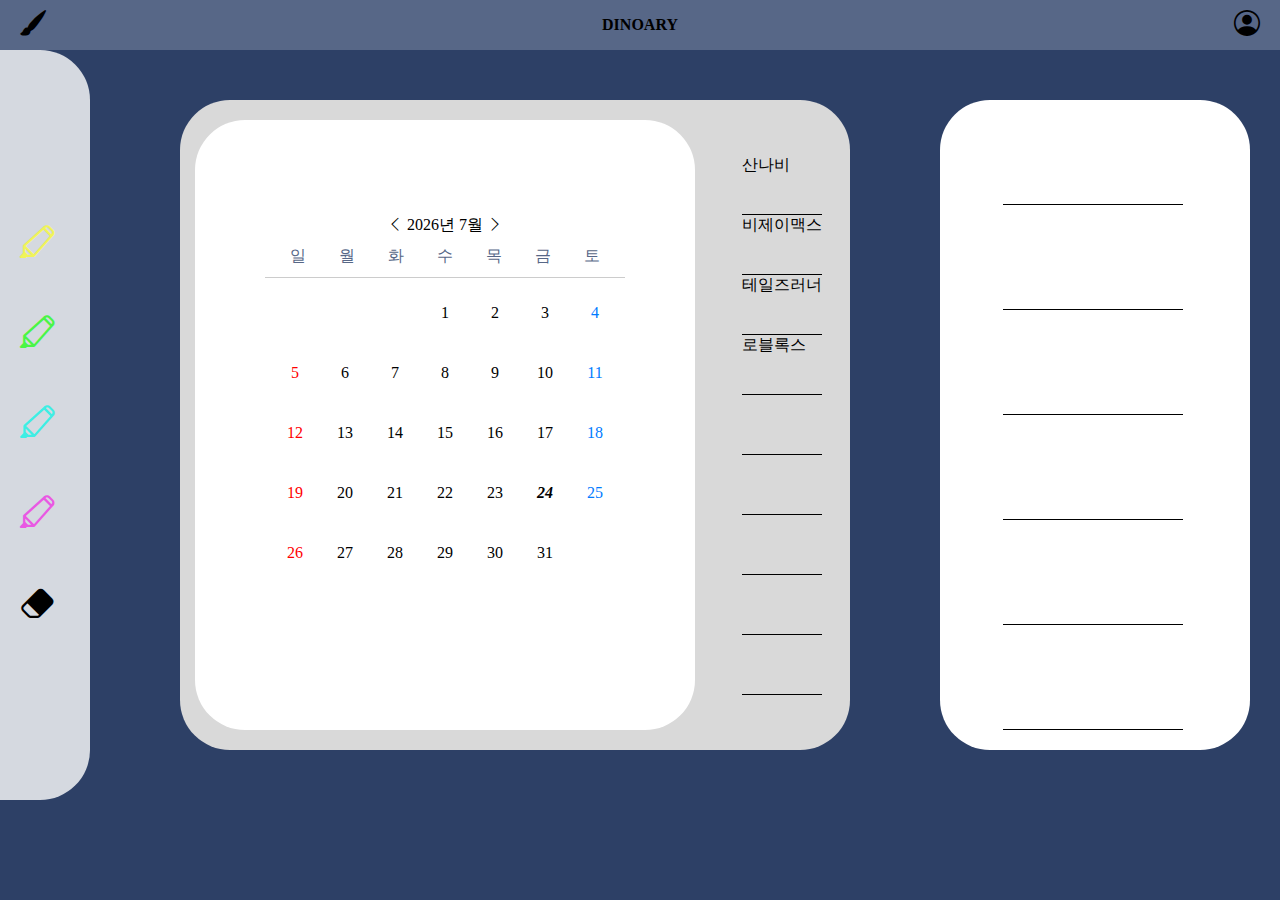
<file: index.html>
<!DOCTYPE html>
<html lang="en">
<head>
    <meta charset="UTF-8">
    <meta http-equiv="X-UA-Compatible" content="IE=edge">
    <meta name="viewport" content="width=device-width, initial-scale=1.0">
    <link rel="stylesheet" href="https://cdn.jsdelivr.net/npm/bootstrap-icons@1.11.1/font/bootstrap-icons.css">
    <link rel="stylesheet" href="css/reset.css">
    <link rel="stylesheet" href="css/main.css">
    <link rel="stylesheet" href="css/login_join.css">
    <link rel="stylesheet" href="css/login.css">
    <title>mithon</title>
</head>
<body>
    <header>
        <div class="header-container">
            <i class="bi bi-brush-fill"></i>  
            <div style="font-weight: bold;">DINOARY</div>
            <i class="bi bi-person-circle"></i>  
        </div>
    </header>
    <!-- <Join>
        <div class="join-container">
            <div class="display-container">
                <div class="join-text">Join</div>
                <form method="post" action="">
                    <div class="login-input">
                        <input type="text" name="userId" placeholder=" id"><br>
                        <input type="text" name="userPass" placeholder=" password">
                    </div>
                    <div class="join-btn"><button type="submit">회원가입</button></div>
                </form>
            </div>
        </div>
    </Join> -->
    <Login>
        <div class="login-container">
            <div class="display-container"> 
                <div class="login-text">Login</div>
                <form method="post" action="php/login.php">
                    <div class="login-input">
                        <input type="text" name="userId" placeholder=" id"><br>
                        <input type="text" name="userPass" placeholder=" password">
                    </div>
                    <div class="login-btn"><button type="submit">로그인</button></div>
                </form>    
            </div>
        </div>
    </Login>
    <main>
        <div class="tool-container">
            <ul>
                <li><i class="bi bi-highlighter"></i></li>
                <li><i class="bi bi-highlighter"></i></li>
                <li><i class="bi bi-highlighter"></i></li>
                <li><i class="bi bi-highlighter"></i></li>
                <i class="bi bi-eraser-fill"></i>
            </ul>
        </div>
        <div class="main-container">
            <div class="choice-genre">
                <div class="calendar">
                    <div class="calendar-header">
                        <span class="prev-month">&lt;</span>
                        <span class="current-month">2023년 10월</span>
                        <span class="next-month">&gt;</span>
                    </div>
                    <div class="calendar-body">
                        <div class="day-names">
                            <div class="day-name">일</div>
                            <div class="day-name">월</div>
                            <div class="day-name">화</div>
                            <div class="day-name">수</div>
                            <div class="day-name">목</div>
                            <div class="day-name">금</div>
                            <div class="day-name">토</div>
                        </div>
                        <div class="days">
                            <!-- 여기에 날짜를 동적으로 추가할 것입니다. -->
                        </div>
                    </div>
                </div>
                <div class="line-container">
                    <div class="line">산나비</div>
                    <div class="line">비제이맥스</div>
                    <div class="line">테일즈러너</div>
                    <div class="line">로블록스</div>
                    <div class="line"></div>
                    <div class="line"></div>
                    <div class="line"></div>
                    <div class="line"></div>
                    <div class="line"></div>
                </div>
            </div>   
        </div>

        <div class="info">
            <div class="line-container2">
                <div class="line2"></div>
                <div class="line2"></div>
                <div class="line2"></div>
                <div class="line2"></div>
                <div class="line2"></div>
                <div class="line2"></div>
            </div>
        </div>
    </main>
</body>
<script src="js/main.js"></script>
<script src="js/login_join.js"></script>
</html>
</file>
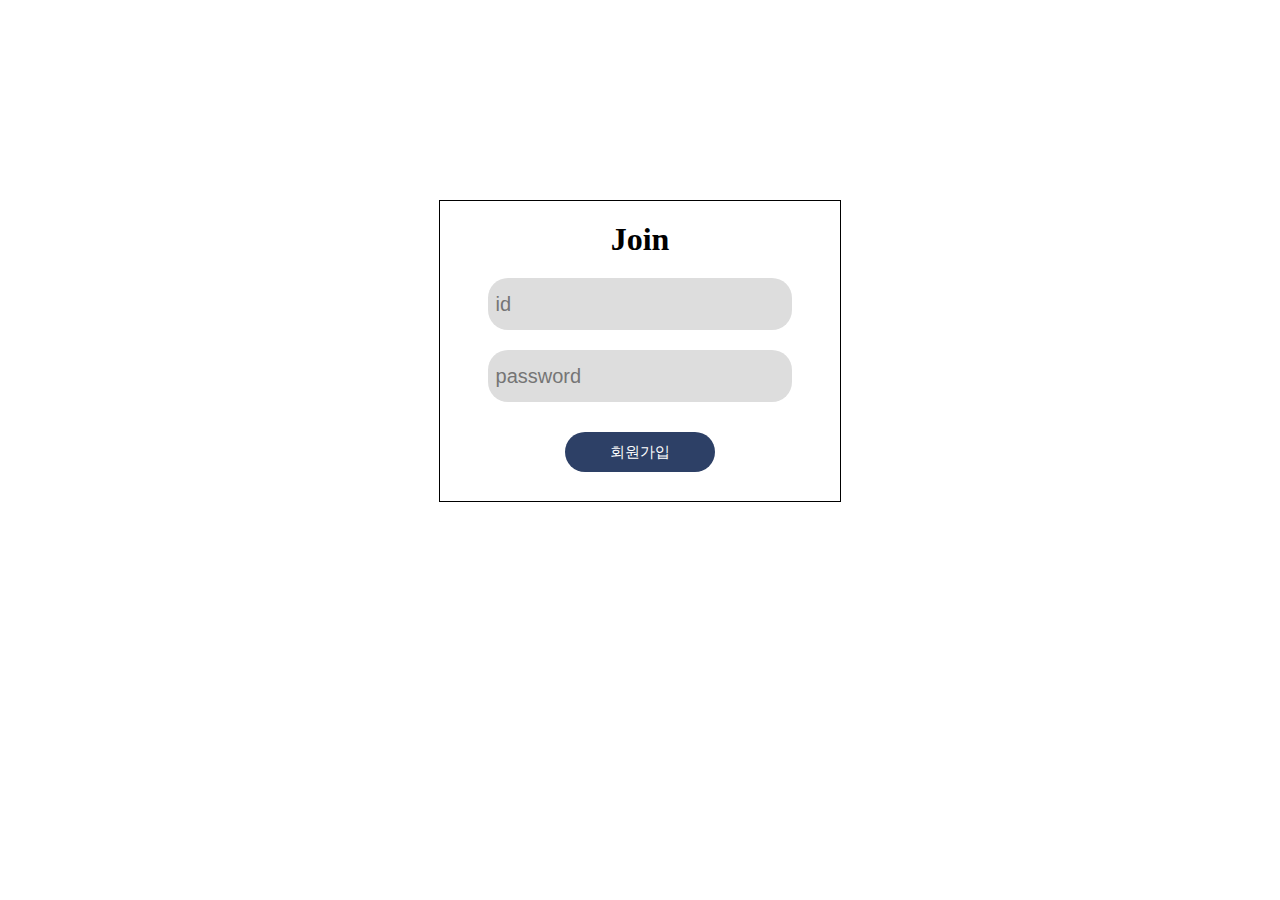
<file: login_join.html>
<!DOCTYPE html>
<html lang="en">
<head>
    <meta charset="UTF-8">
    <meta http-equiv="X-UA-Compatible" content="IE=edge">
    <meta name="viewport" content="width=device-width, initial-scale=1.0">
    <link rel="stylesheet" href="css/login_join.css">
    <title>JOIN</title>
</head>
<body>
    <div class="join-container">
        <div class="display-container">
            <div class="join-text">Join</div>
            <div class="login-input">
                <form method="post" action="php/join.php">
                    <input type="text" name="userId" placeholder=" id"><br>
                    <input type="text" name="userPass" placeholder=" password">
                    <div class="join-btn"><button type="submit">회원가입</button></div>
                </form>
            </div>
        </div>
    </div>
</body>
<script src="js/login_join.js"></script>
</html>
</file>
<file: css/main.css>
:root {
    --main-color: #2D4066;
    --serve-color: #576787;
}
body {
    background-color: #2D4066;
}
main {
    display: flex;
}
.header-container {
    height: 50px;
    background-color: #576787;
    align-items: center;
    display: flex;
    justify-content: space-between;
}
.header-container > .bi {
    font-size: 26px;
    margin: 0 20px;
}
.tool-container {
    width: 90px;
    background-color: #D5D9E0;
    font-size: 35px;
    display: flex;
    align-items: center;
    border-radius: 0 50px 50px 0;
}
.tool-container > ul {
    margin-left: 20px;
}
.tool-container > ul > li {
    margin-bottom: 50px;
}
.tool-container > ul > li:first-child {
    color: #F0F35A;
}
.tool-container > ul > li:nth-child(2) {
    color: #4AF546;
}
.tool-container > ul > li:nth-child(3) {
    color: #3EEEE4;
}
.tool-container > ul > li:nth-child(4) {
    color: #E958E3;
}
.main-container {
    margin: 50px 90px;
}
.choice-genre {
    width: 670px;
    height: 650px;
    background-color: #D9D9D9;
    border-radius: 50px;
    display: flex;
    align-items: center;
}
/* CSS */
.calendar {
    width: 500px;
    height: 610px;
    background-color: #fff;
    border-radius: 50px;
    margin: 15px;
    display: flex;
    flex-direction: column;
    align-items: center;
    justify-content: center;
    text-align: center;
}

.calendar-header span {
    cursor: pointer;
}
.calendar-body {
    height: 400px;
}
.day-names {
    display: flex;
    justify-content: space-between;
    padding: 10px;
    border-bottom: 1px solid #ccc;
}

.day-name {
    width: 13.5%;
    text-align: center;
    color: var(--serve-color); /* 사용자 지정 색상 사용 가능 */
}

.days {
    display: grid;
    grid-template-columns: repeat(7, 1fr);
    gap: 10px;
    padding: 10px;
}

.day {
    width: 40px;
    height: 40px;
    line-height: 40px;
    border-radius: 50%;
    margin: 5px auto;
}

.today {
    font-weight: bold;
    font-style: italic;
}

.saturday {
    color: #007bff; /* 파란색 */
}

.sunday {
    color: #ff0000; /* 빨간색 */
}

.line-container {
    margin-left: 32px;
}
.line {
    width: 80px;
    height: 60px;
    border-bottom: 1px solid black;
}
.line2 {
    width: 180px;
    height: 105px;
    margin-left: 63px;
    border-bottom: 1px solid black;
}
.info {
    width: 310px;
    height: 650px;
    background-color: #fff;
    margin-top: 50px;
    border-radius: 50px;
}
</file>
<file: css/login_join.css>
.join-container {
    width: 400px;
    height: 300px;
    border: 1px solid black;
    background-color: #fff;
    position: absolute;
    top: 200px;
    left: 50%;
    transform: translateX(-50%);
    display: flex;
    justify-content: center;
    text-align: center;
}
.join-text {
    font-size: 32px;
    font-weight: bold;
    margin: 20px 0;
}
input {
    margin-bottom: 20px;
    width: 300px;
    height: 50px;
    border-radius: 20px;
    border: 0;
    background-color: #ddd;
    font-size: 20px;
}
.join-btn {
    width: 150px;
    height: 40px;
    background-color: #2D4066;
    border-radius: 30px;
    display: flex;
    justify-content: center;
    align-items: center;
    font-size: 20px;
    font-weight: bold;
    color: #fff;
    margin: 10px auto;
}
.show-join {
    visibility: visible;
}
button {
    width: 100px;
    height: 30px;
    background-color: transparent;
    border: 0;
    color: #fff;
    font-size: 15px;
}
</file>
<file: css/login.css>
.login-container {
    width: 400px;
    height: 300px;
    border: 1px solid black;
    background-color: #fff;
    position: absolute;
    top: 200px;
    left: 50%;
    transform: translateX(-50%);
    display: flex;
    justify-content: center;
    text-align: center;
    visibility: hidden;
}
.login-text {
    font-size: 32px;
    font-weight: bold;
    margin: 20px 0;
}
input {
    margin-bottom: 20px;
    width: 300px;
    height: 50px;
    border-radius: 20px;
    border: 0;
    background-color: #ddd;
    font-size: 20px;
}
.login-btn {
    width: 150px;
    height: 40px;
    background-color: #2D4066;
    border-radius: 30px;
    display: flex;
    justify-content: center;
    align-items: center;
    font-size: 20px;
    font-weight: bold;
    color: #fff;
    margin: 10px auto;
}
.show-login {
    visibility: visible;
}
button {
    width: 100px;
    height: 30px;
    background-color: transparent;
    border: 0;
    color: #fff;
    font-size: 15px;
}
</file>
